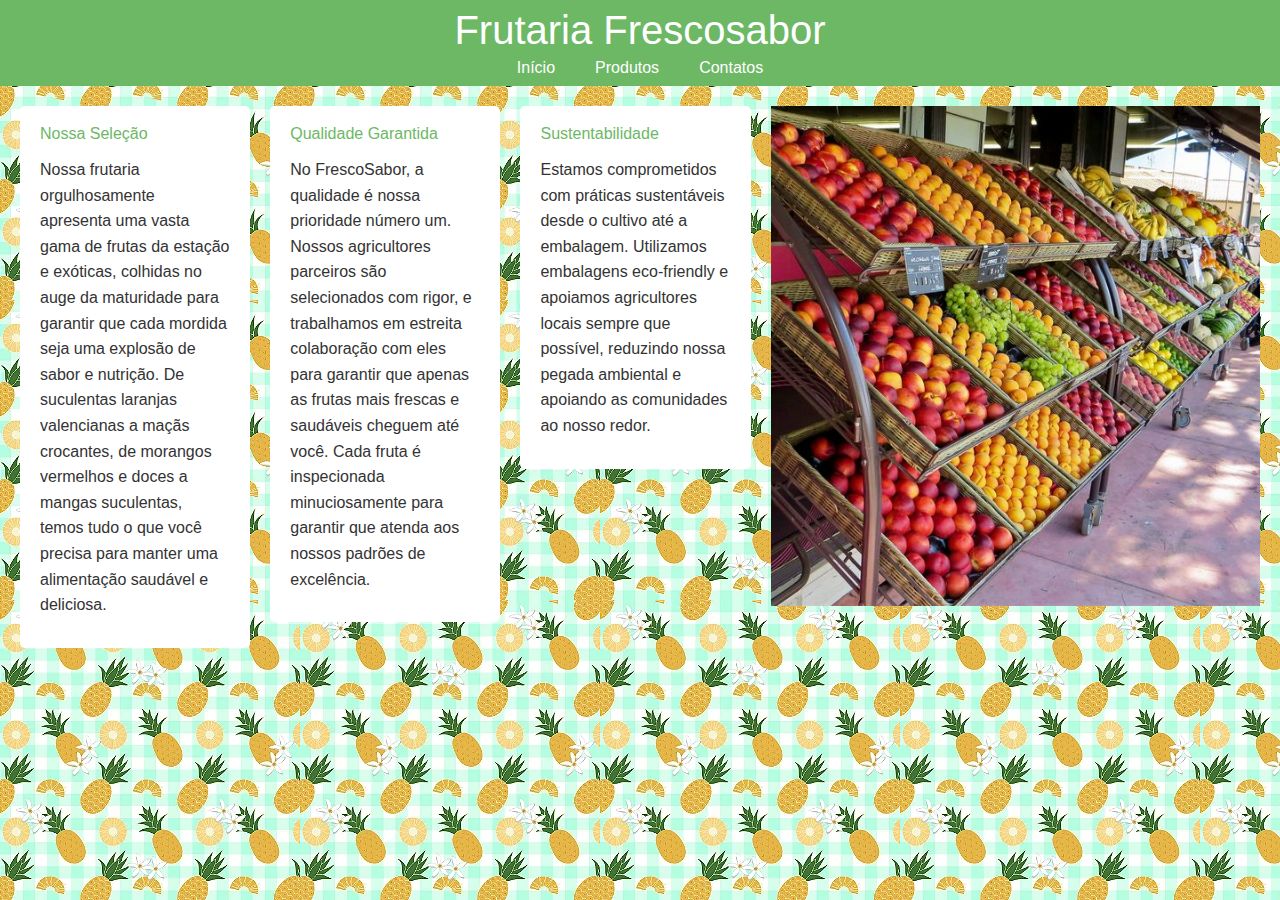
<file: 2trim-avaliacao-frontend-main/index.html>
<head>
    <title>Frutaria FrescoSabor - Início</title>
    <link rel="stylesheet" href="reset.css">
    <link rel="stylesheet" href="style.css">
</head>

<body>

    <header>
        <div class="caixa">
            <h1>Frutaria Frescosabor</h1>
            <nav>
                <ul>
                    <li><a href="index.html">Início</a></li>
                    <li><a href="contato.html">Produtos</a></li>
                    <li><a href="produtos.html">Contatos</a></li>
                </ul>
            </nav>
        </div>
    </header>   
    <main>
        <div class="apresentacao">
            <h2>Nossa Seleção</h2>
            <p>Nossa frutaria orgulhosamente apresenta uma vasta gama de frutas da estação e exóticas, colhidas no auge da maturidade para garantir que cada mordida seja uma explosão de sabor e nutrição. De suculentas laranjas valencianas a maçãs crocantes, de morangos vermelhos e doces a mangas suculentas, temos tudo o que você precisa para manter uma alimentação saudável e deliciosa.</p>
        </div>
        <div class="apresentacao">
            <h2>Qualidade Garantida</h2>
            <p>No FrescoSabor, a qualidade é nossa prioridade número um. Nossos agricultores parceiros são selecionados com rigor, e trabalhamos em estreita colaboração com eles para garantir que apenas as frutas mais frescas e saudáveis cheguem até você. Cada fruta é inspecionada minuciosamente para garantir que atenda aos nossos padrões de excelência.</p>
        </div>
        <div class="apresentacao">
            <h2>Sustentabilidade</h2>
            <p>Estamos comprometidos com práticas sustentáveis desde o cultivo até a embalagem. Utilizamos embalagens eco-friendly e apoiamos agricultores locais sempre que possível, reduzindo nossa pegada ambiental e apoiando as comunidades ao nosso redor.</p>
        
        </div>
        <img src="frutasjpg.jpg" class="imgfrutas">
    </main>
</body>
</file>
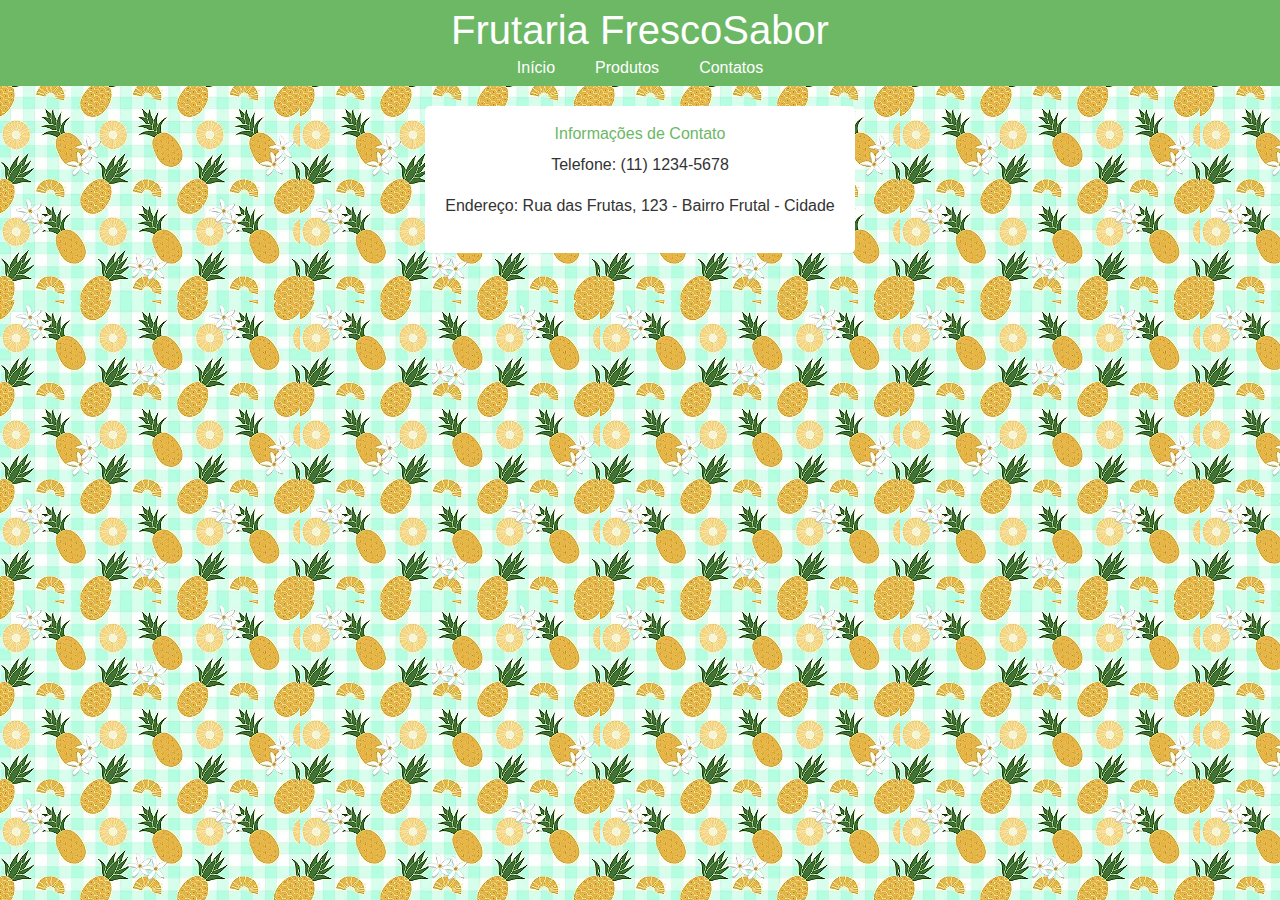
<file: 2trim-avaliacao-frontend-main/contato.html>
<head>
    <title>Frutaria FrescoSabor - Contato</title>
    <link rel="stylesheet" href="reset.css">
    <link rel="stylesheet" href="style.css">
</head>
<body>
    <header>
        <div class="caixa">
            <h1>Frutaria FrescoSabor</h1>
            <nav>
                <ul>
                    <li><a href="index.html">Início</a></li>
                    <li><a href="produtos.html">Produtos</a></li>
                    <li><a href="contato.html">Contatos</a></li>
                </ul>
            </nav>
        </div>
    </header>
    <main>
        <div class="contato">
            <h2>Informações de Contato</h2>
            <p>Telefone: (11) 1234-5678</p>
            <p>Endereço: Rua das Frutas, 123 - Bairro Frutal - Cidade</p>
        </div>
    </main>
</body>
</html>
</file>
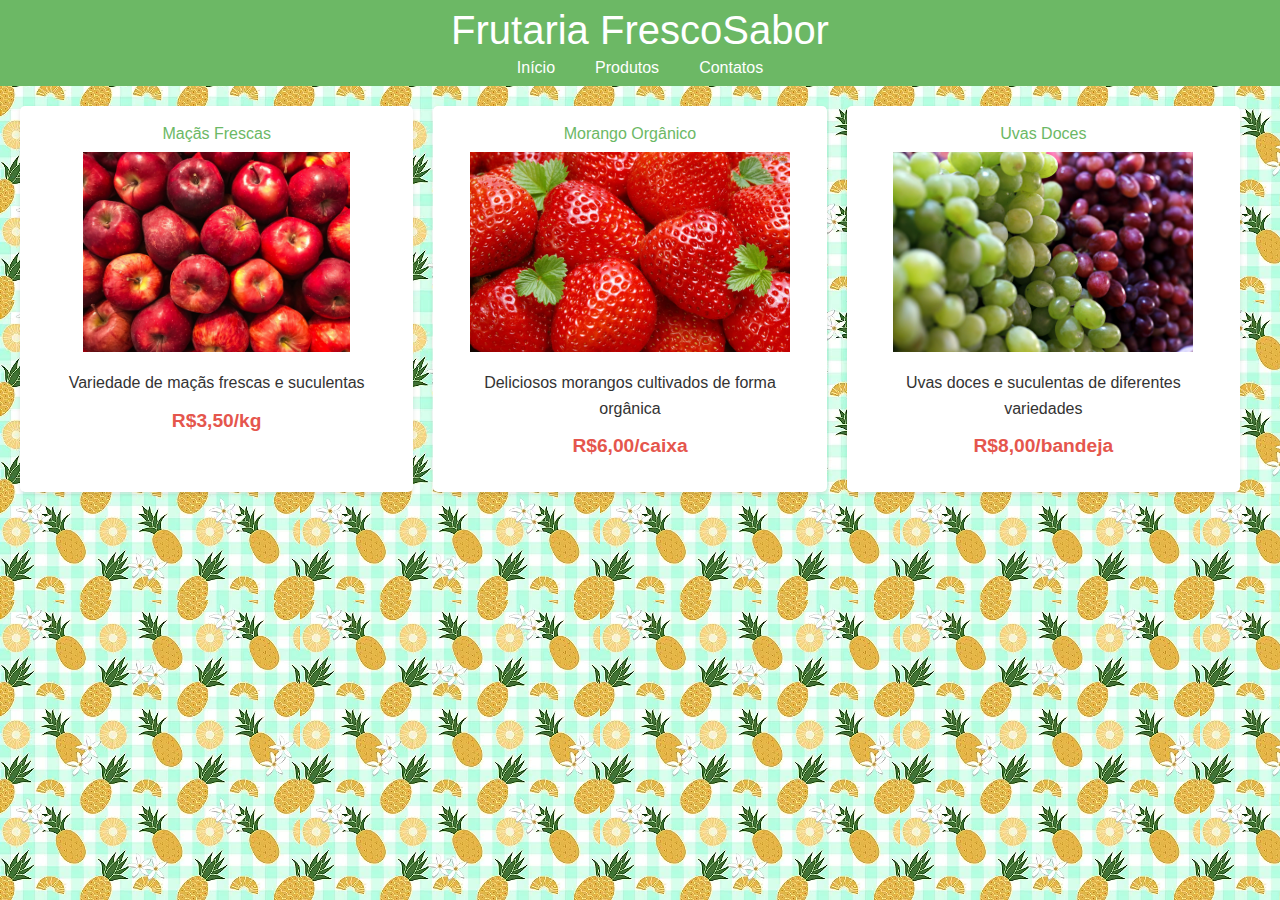
<file: 2trim-avaliacao-frontend-main/produtos.html>
<!DOCTYPE html>
<html>
    <head>
        <title>Frutaria FrescoSabor - Produtos</title>
        <link rel="stylesheet" href="reset.css">
        <link rel="stylesheet" href="produtos.css">
    </head>
    <body>
        <header>
            <div class="caixa">
                <h1>Frutaria FrescoSabor</h1>
                <nav>
                    <ul>
                        <li><a href="index.html">Início</a></li>
                        <li><a href="produtos.html">Produtos</a></li>
                        <li>Contatos</li>
                    </ul>
                </nav>
            </div>
        </header>
        <main>
            <ul class="produtos">
                <li>
                    <h2>Maçãs Frescas</h2>
                    <img src="maca.jpg" alt="Maçãs Frescas">
                    <p>Variedade de maçãs frescas e suculentas</p>
                    <p class="preco">R$3,50/kg</p>
                </li>
                <li>
                    <h2>Morango Orgânico</h2>
                    <img src="morangos.webp" alt="Morango Orgânico">
                    <p>Deliciosos morangos cultivados de forma orgânica</p>
                    <p class="preco">R$6,00/caixa</p>
                </li>
                <li>
                    <h2>Uvas Doces</h2>
                    <img src="uvas.jpg" alt="Uvas Doces">
                    <p>Uvas doces e suculentas de diferentes variedades</p>
                    <p class="preco">R$8,00/bandeja</p>
                </li>
            </ul>
           
        </main>
    </body>
</html>
</file>
<file: 2trim-avaliacao-frontend-main/style.css>
body {
    font-family: Arial, sans-serif;
    margin: 0;
    padding: 0;
    color: #333;
    background-image: url("background.webp");
}

header {
    color: #6cb865;
    background-color: #6cb865;
    color: white;
    text-align: center;
    padding: 10px 0;
}

header h1 {
    font-size: 2.5em;
    margin-bottom: 10px;
}

header p {
    font-size: 1.2em;
    margin-bottom: 40px;
}

nav ul {
    list-style: none;
    padding: 0;
    display: flex;
    justify-content: center;
}

nav li {
    margin: 0 20px;
}

nav a {
    text-decoration: none;
    color: rgb(255, 255, 255);
    
}

nav a:hover {
    color: #ddd;
}

h2 {
    color: #6cb865;
    margin-bottom: 15px;
}

main {
    display: flex;
    justify-content: space-between;
    align-items: flex-start;
    margin: 20px;
}

.apresentacao{
    flex: 1;
    background-color: white;
    border-radius: 5px;
    box-shadow: 0 2px 4px rgba0, 0, 0, 0.1;
    padding: 20px;
    margin-right: 20px;
}

p {
    line-height: 1.6;
    margin-bottom: 10px;
}

a {
    color: #ffffff;
    text-decoration: none;
}

a:hover {
    color: #333;
}

.imgfrutas {
    flex: 1;
    max-width: 50%;
    height: 500px;
    object-fit: cover;
}

main .contato{
    margin: 0 auto;
}
.contato {
    background-color: white;
    border-radius: 5px;
    box-shadow: 0 2px 4px rgba0, 0, 0, 0.1;
    padding: 20px;
    margin: 20px;
    text-align: center;
}

.contato h2 {
    color: #6cb865;
    margin-bottom: 10px;
}

.contato p {
    margin-bottom: 15px;
}
</file>
<file: 2trim-avaliacao-frontend-main/produtos.css>
body {
    font-family: Arial, sans-serif;
    margin: 0;
    padding: 0;
    color: #333;
    background-image: url("background.webp");
}

 header {
    background-color: #6cb865;
    color: white;
    text-align: center;
    padding: 10px 0;
    
}

header h1 {
    font-size: 2.5em;
    margin-bottom: 10px;
}

header p {
    font-size: 1.2em;
    margin-bottom: 40px;
}

nav ul {
    list-style: none;
    padding: 0;
    display: flex;
    justify-content: center;
}

nav li {
    margin: 0 20px;
}

nav a {
    text-decoration: none;
    color: white;
    transition: color 0.3s;
}

nav a:hover {
    color: #ddd;
}

.produtos{
    list-style: none;
    display: flex;
    justify-content: space-around;
    padding: 0;
    margin: 20px;
}

.produtos li {
    flex: 1;
    background-color: white;
    border-radius: 5px;
    box-shadow: 0 2px 4px rgba(0, 0, 0, 0.1);
    padding: 20px;
    margin-right: 20px;
    text-align: center;
}

.produtos h2 {
    color: #6cb865;
    margin-bottom: 10px;
}

.produtos img {
    max-width: 100%;
    height: 200px;
    margin-bottom: 15px;
}

.preco {
    font-weight: bold;
    color: #e5564d;
    font-size: 1.2em;
    margin-top: 10px;
}


p {
    line-height: 1.6;
    margin-bottom: 10px;
}

a {
    color: #ffffff;
    text-decoration: none;
}
</file>
